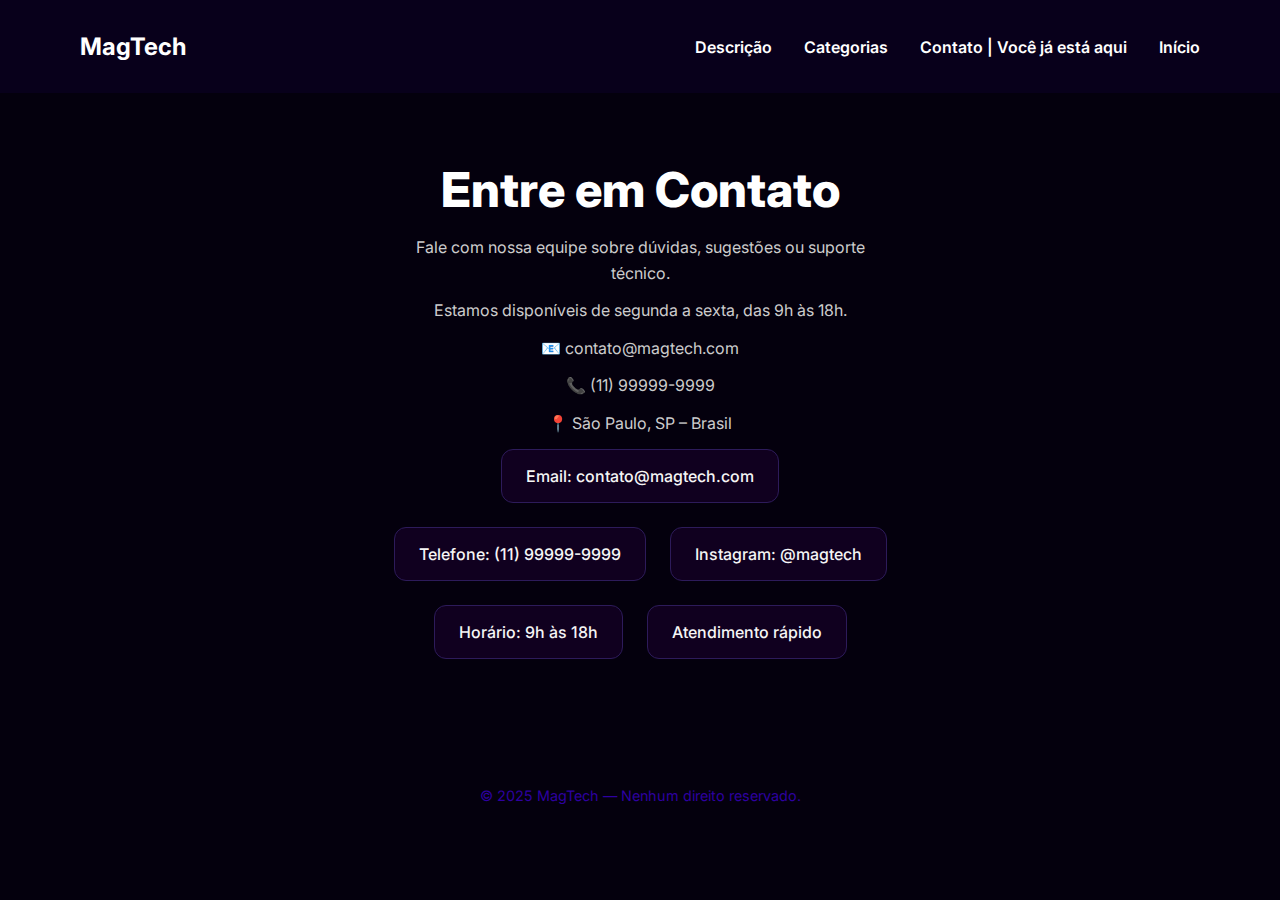
<file: pages/contact.html>
<!DOCTYPE html>
<html lang="en">
<head>
    <meta charset="UTF-8">
    <meta http-equiv="X-UA-Compatible" content="IE=edge">
    <meta name="viewport" content="width=device-width, initial-scale=1.0">
    <link rel="stylesheet" href="../styles/contact.css">
    <title>MagTech | Teclado Mágnetico </title>
</head>
<body>
    <header>
        <h1>
            MagTech
        </h1>

        <div>
            <nav>
                <ul class="paginas">
                    <li><a href="description.html">Descrição</a></li>
                    <li><a href="categories.html">Categorias</a></li>
                    <li><a href="">Contato | Você já está aqui</a></li>
                    <li><a href="../index.html">Início</a></li>
                </ul>
            </nav>
        </div>
    </header>

     <main>
        <section id="sec1">
            <div id="description">
                <h2>Entre em Contato</h2>
                
                <div>
                    <p>Fale com nossa equipe sobre dúvidas, sugestões ou suporte técnico.</p>
                    <p>Estamos disponíveis de segunda a sexta, das 9h às 18h.</p>
                    <p>📧 contato@magtech.com</p>
                    <p>📞 (11) 99999-9999</p>
                    <p>📍 São Paulo, SP – Brasil</p>
                </div>

                 <section id="uls">

            <div>
                <ul class="ul">
                    <li>Email: contato@magtech.com</li>
                    <li>Telefone: (11) 99999-9999</li>
                    <li>Instagram: @magtech</li>
                    <li>Horário: 9h às 18h</li>
                    <li>Atendimento rápido</li>
                </ul>
            </div>
        </section>
    </main>

    <footer>
        <p>© 2025 MagTech — Nenhum direito reservado.</p>
    </footer>
</body>
</file>
<file: styles/contact.css>
@import url('https://fonts.googleapis.com/css2?family=Inter:wght@100..900&display=swap');

* {
  margin: 0;
  padding: 0;
  box-sizing: border-box;
  font-family: "Inter", sans-serif;
}

body {
  background-color: #04000d;
  color: #f5f5f5;
  display: flex;
  flex-direction: column;
  align-items: center;
  height: 100vh;
}

header {
  width: 100%;
  display: flex;
  justify-content: space-between;
  align-items: center;
  padding: 2rem 5rem;
  position: fixed;
  background-color: #08001b;
}

header h1 {
  color: #fff;
  font-weight: 700;
  font-size: 1.5rem;
}

header ul {
  display: flex;
  gap: 2rem;
  list-style: none;
}

header ul li a {
  color: #fff;
  text-decoration: none;
  font-weight: 600;
}

header ul li a:hover {
  color: #a877ff;
}

main {
  margin-top: 8rem;
  padding: 2rem;
  display: flex;
  flex-direction: column;
  gap: 4rem;
}

#sec1 {
  display: flex;
  justify-content: space-between;
  align-items: center;
  gap: 3rem;
}

#description {
  display: block;
  max-width: 500px;
}

#description h2 {
  font-size: 3rem;
  font-weight: 800;
  margin-bottom: 1rem;
  color: #ffffff;
  text-align: center;
}

#description p {
  font-size: 1rem;
  color: #ccc;
  line-height: 1.6;
  margin-bottom: 0.75rem;
  text-align: center;
}

#description a {
  display: inline-block;
  margin-top: 1rem;
  padding: 2rem 2rem;
  background-color: #1a002d;
  color: #fff;
  border: 2px solid #2a0054;
  border-radius: 0.5rem;
  text-decoration: none;
  font-weight: 600;
   margin-top: 2rem;
}

#description a:hover {
  background-color: #2a0054;
  border-color: #4d1f8c;
}

#sec1 img {
  border-radius: 1rem;
}

#uls {
  display: flex;
  flex-direction: column;
  gap: 2rem;
}

.ul {
  display: flex;
  justify-content: center;
  gap: 1.5rem;
  flex-wrap: wrap;
}

.ul li {
  background-color: #10001f;
  padding: 1rem 1.5rem;
  border-radius: 0.75rem;
  color: #f5f5f5;
  border: 1px solid #2d1b5a;
  list-style: none;
  font-weight: 500;
}

.ul li:hover {
  background-color: #1a0033;
}

footer {
  margin-top: 4rem;
  text-align: center;
  color: #2e00a1;
  font-size: 0.9rem;
  padding: 2rem;
}
</file>
